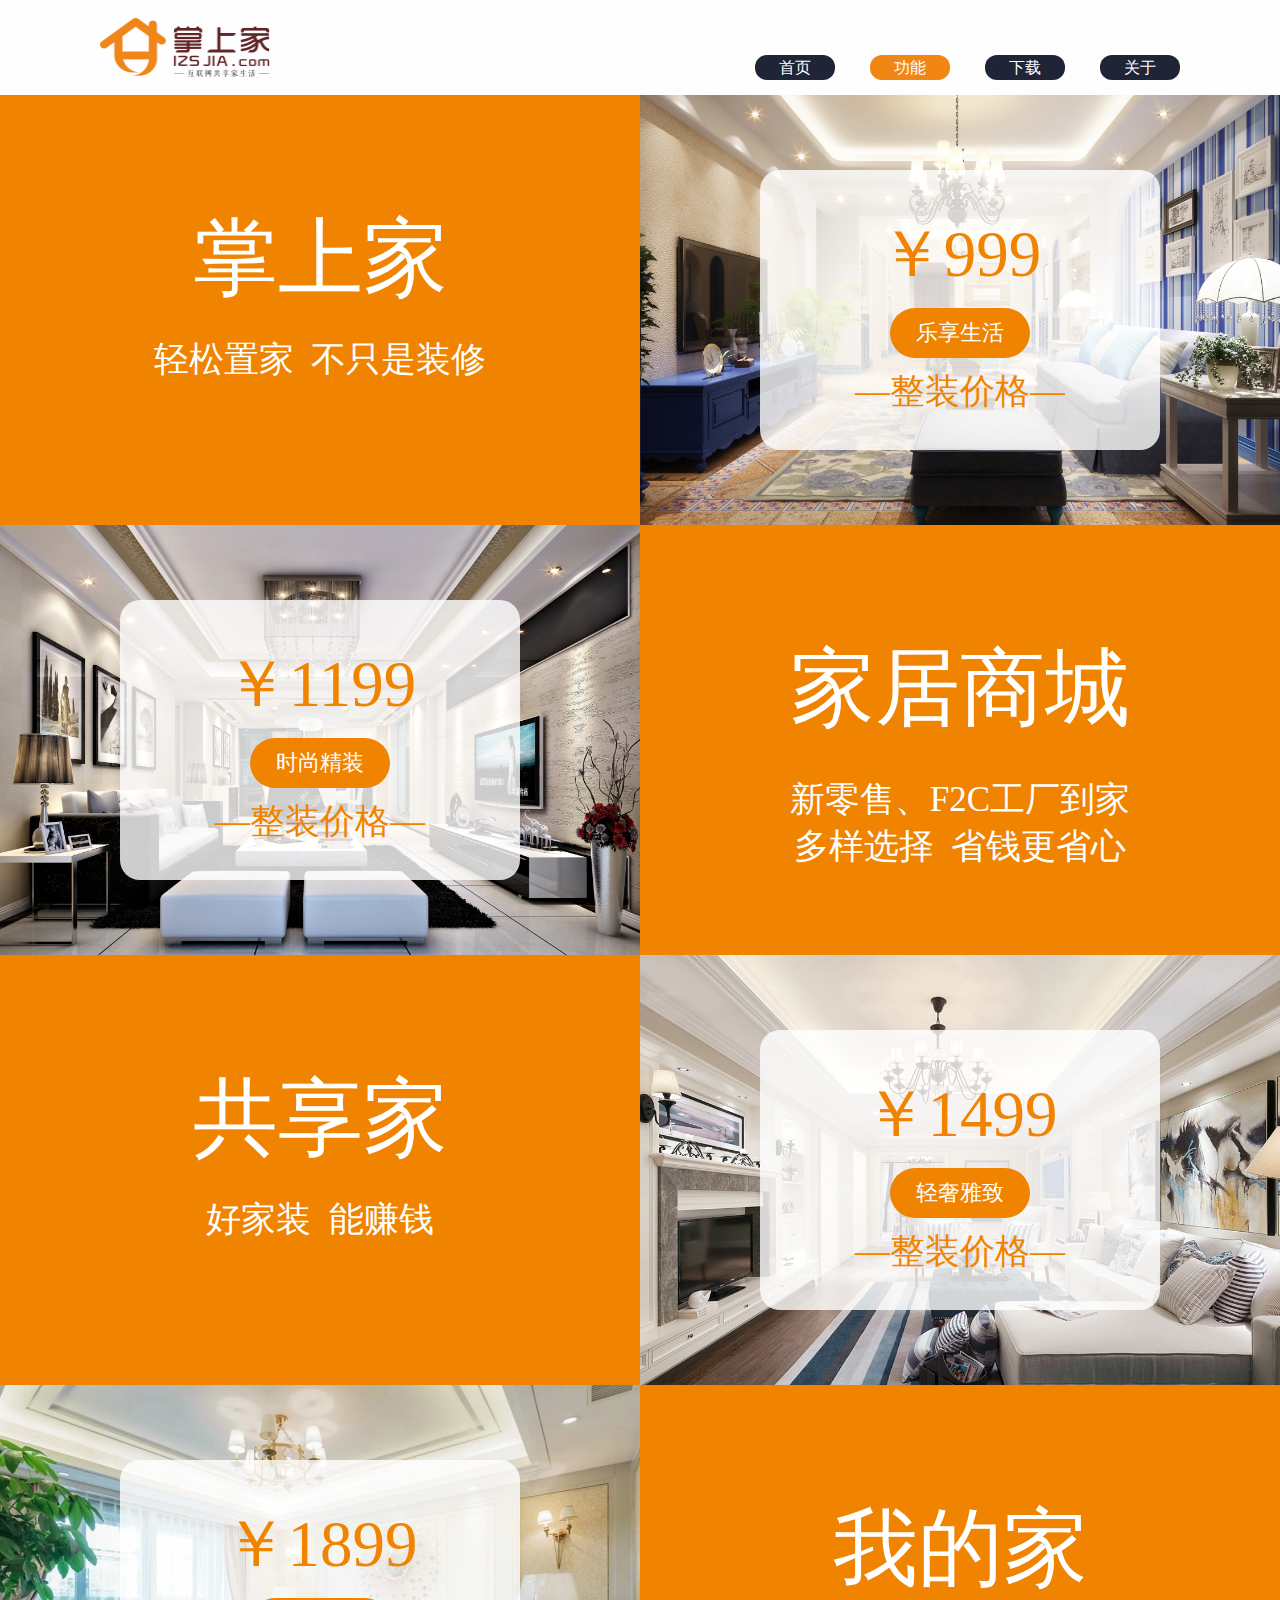
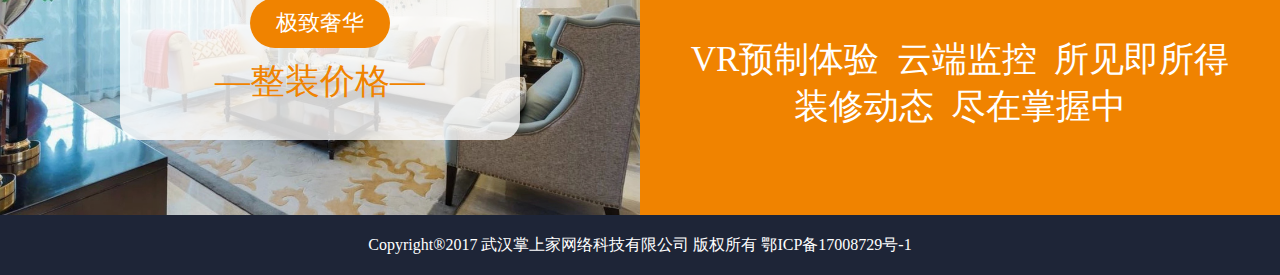
<file: index2.html>
<!DOCTYPE html>
<html lang="en">
<head>
    <meta charset="UTF-8">
    <title>掌上家官网页面</title>
    <meta name="format-detection" content="telephone=no" />
    <link rel="shortcut icon" href="favicon.ico">
    <link rel="stylesheet" href="css/index.css">
</head>
<body>
<div class="section1">
    <div class="head-left">
        <img src="img/1/logo.png" alt="公司官网页面">
    </div>
    <div class="head-right">
        <ul>
            <li><a href="index.html">首页</a></li>
            <li class="active"><a href="#">功能</a></li>
            <li><a href="index3.html">下载</a></li>
            <li><a href="index4.html">关于</a></li>
        </ul>
    </div>
</div>
<div class="function-1 function">
    <div class="pric-left">
        <div class="text-box1">
            <p class="text-h">掌上家</p>
            <p class="text-z">轻松置家&nbsp;&nbsp;不只是装修</p>
        </div>
    </div>
    <div class="pric-right">
        <div class="img-1">
            <img src="img/2/999.jpg" alt="价格图片">
            <div class="text-img">
            </div>
            <div class="text-img2">
                <p class="text-h">￥999</p>
                <p class="text-z">乐享生活</p>
                <p class="text-y">—整装价格—</p>
            </div>
        </div>
    </div>
</div>
<div class="function-2 function">
    <div class="pric-left">
        <div class="img-2">
            <img src="img/2/1199.jpg" alt="价格图片">
            <div class="text-img">
            </div>
            <div class="text-img2">
                <p class="text-h">￥1199</p>
                <p class="text-z">时尚精装</p>
                <p class="text-y">—整装价格—</p>
            </div>
        </div>
    </div>
    <div class="pric-right">
        <div class="text-box1">
            <p class="text-h">家居商城</p>
            <p class="text-z">新零售、F2C工厂到家多样选择&nbsp;&nbsp;省钱更省心</p>

        </div>
    </div>
</div>
<div class="function-3 function">
    <div class="pric-left">
        <div class="text-box1">
            <p class="text-h">共享家</p>
            <p class="text-z">好家装&nbsp;&nbsp;能赚钱</p>
        </div>
    </div>
    <div class="pric-right">
        <div class="img-3">
            <img src="img/2/1499.jpg" alt="价格图片">
            <div class="text-img">
            </div>
            <div class="text-img2">
                <p class="text-h">￥1499</p>
                <p class="text-z">轻奢雅致</p>
                <p class="text-y">—整装价格—</p>
            </div>
        </div>
    </div>
</div>
<div class="function-4 function">
    <div class="pric-left">
        <div class="img-4">
            <img src="img/2/1899.jpg" alt="价格图片">
            <div class="text-img">
            </div>
            <div class="text-img2">
                <p class="text-h">￥1899</p>
                <p class="text-z">极致奢华</p>
                <p class="text-y">—整装价格—</p>
            </div>
        </div>
    </div>
    <div class="pric-right">
        <div class="text-box1">
            <p class="text-h">我的家</p>
            <p class="text-z">VR预制体验&nbsp;&nbsp;云端监控&nbsp;&nbsp;所见即所得装修动态&nbsp;&nbsp;尽在掌握中</p>
        </div>
    </div>
</div>
<div class="section12">
    <div class="banquan">Copyright®2017 武汉掌上家网络科技有限公司 版权所有 鄂ICP备17008729号-1</div>
</div>
</body>
</html>
</file>
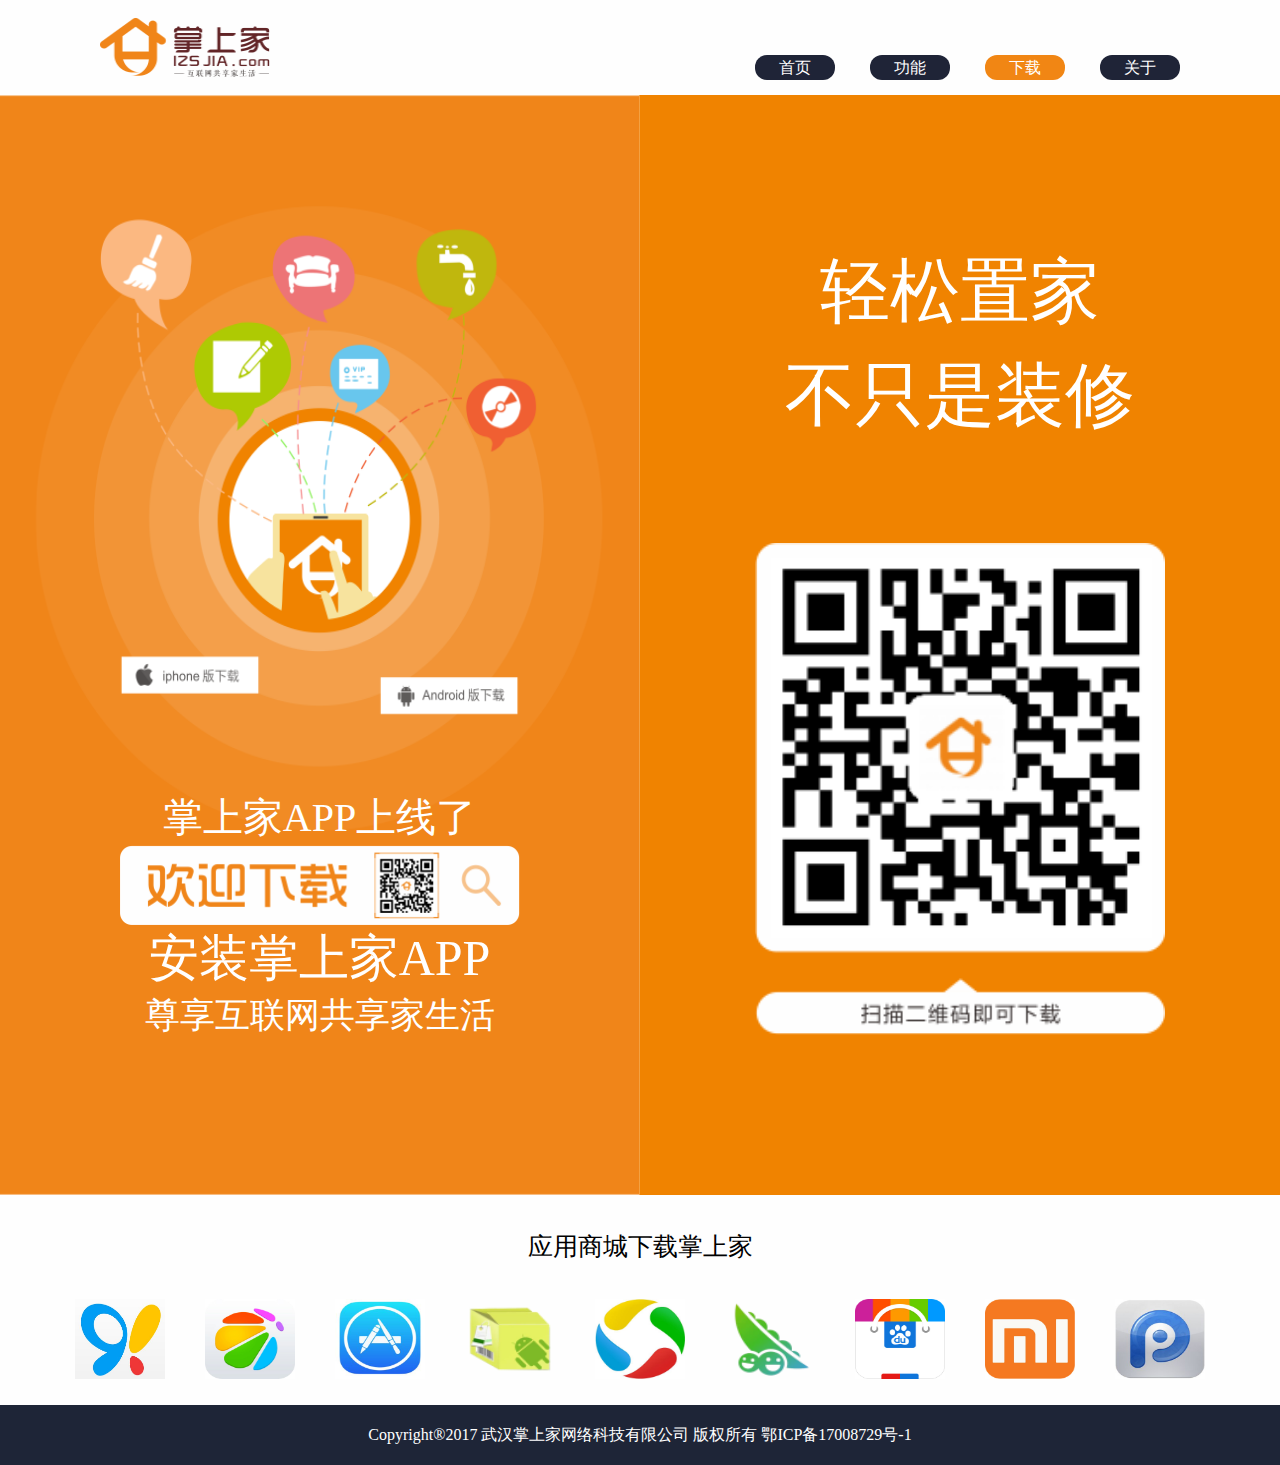
<file: index3.html>
<!DOCTYPE html>
<html lang="en">
<head>
    <meta charset="UTF-8">
    <title>掌上家官网页面</title>
    <meta name="format-detection" content="telephone=no" />
    <link rel="shortcut icon" href="favicon.ico">
    <link rel="stylesheet" href="css/index.css">
</head>
<body>
<div class="section1">
    <div class="head-left">
        <img src="img/1/logo.png" alt="公司官网页面">
    </div>
    <div class="head-right">
        <ul>
            <li><a href="index.html">首页</a></li>
            <li><a href="index2.html">功能</a></li>
            <li class="active"><a href="#">下载</a></li>
            <li><a href="index4.html">关于</a></li>
        </ul>
    </div>
</div>
<div class="download-1">
    <div class="down-left">
        <img src="img/3/biao-1.png" alt="扫码图">
        <div class="down-text">
            <p class="down-p1">掌上家APP上线了</p>
            <img src="img/3/biao-2.png" alt="扫码图">
            <p class="down-p2">安装掌上家APP</p>
            <p class="down-p3">尊享互联网共享家生活</p>
        </div>
    </div>
    <div class="down-right">
        <div class="text-right">
            <p>轻松置家</p>
            <p>不只是装修</p>
        </div>
        <div class="img-right">
            <img src="img/1/shao.png" alt="二维码">
        </div>
    </div>
</div>
<div class="section11">
    <div class="gengduo">应用商城下载掌上家</div>
    <div class="inco">
        <ul>
            <li><a href="#"><img src="img/3/down-1.jpg" alt="图标"></a></li>
            <li><a href="#"><img src="img/3/down-2.jpg" alt="图标"></a></li>
            <li><a href="#"><img src="img/3/down-3.jpg" alt="图标"></a></li>
            <li><a href="#"><img src="img/3/down-4.png" alt="图标"></a></li>
            <li><a href="#"><img src="img/3/down-5.jpg" alt="图标"></a></li>
            <li><a href="#"><img src="img/3/down-6.png" alt="图标"></a></li>
            <li><a href="#"><img src="img/3/down-7.jpg" alt="图标"></a></li>
            <li><a href="#"><img src="img/3/down-8.jpg" alt="图标"></a></li>
            <li><a href="#"><img src="img/3/down-9.jpg" alt="图标"></a></li>
        </ul>
    </div>
</div>
<div class="section12">
    <div class="banquan">Copyright®2017 武汉掌上家网络科技有限公司 版权所有 鄂ICP备17008729号-1</div>
</div>
</body>
</html>
</file>
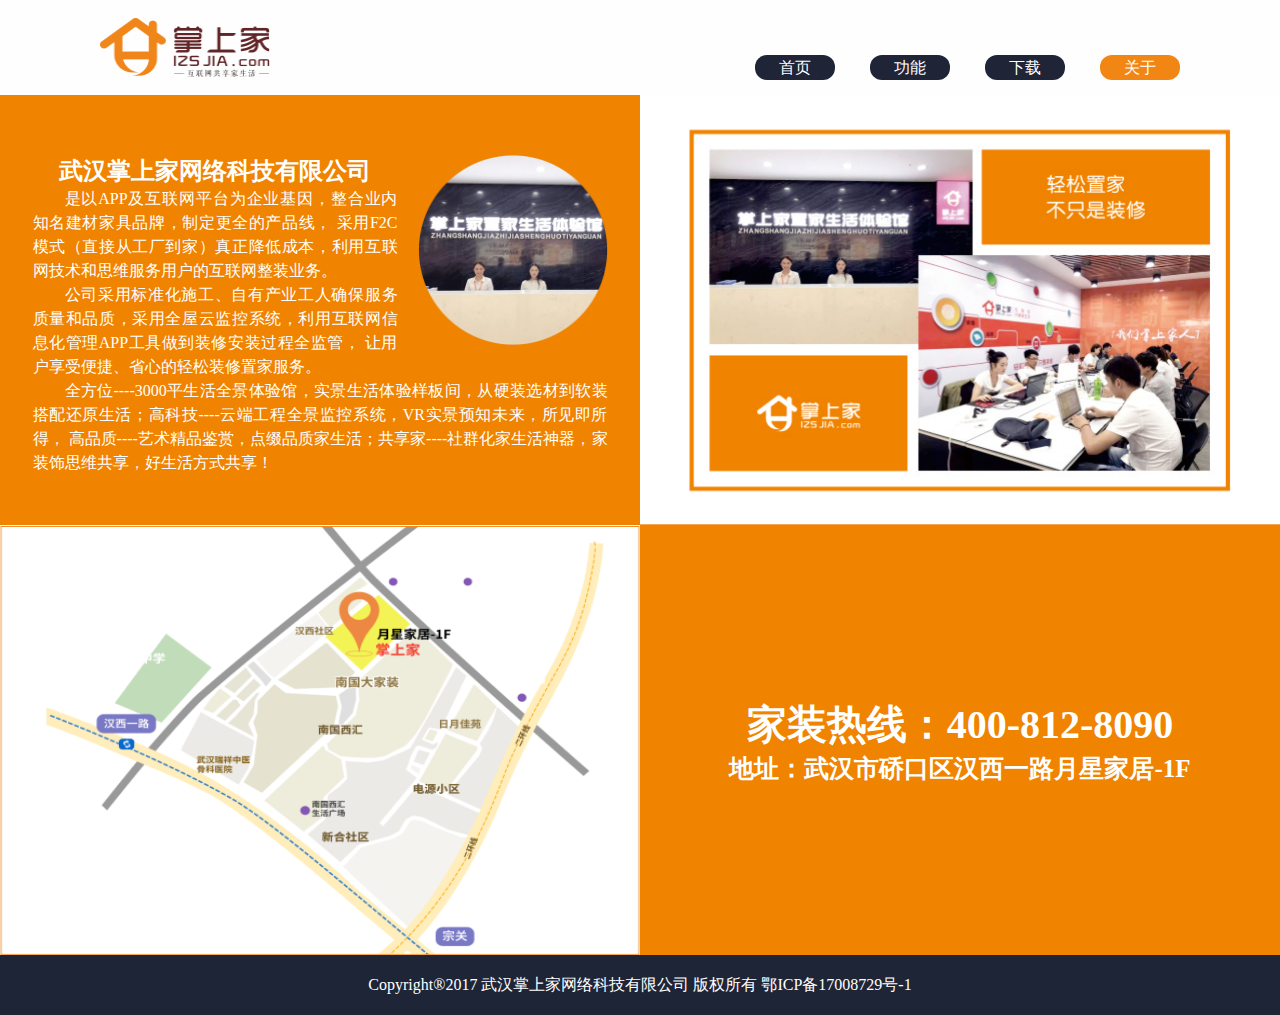
<file: index4.html>
<!DOCTYPE html>
<html lang="en">
<head>
    <meta charset="UTF-8">
    <title>掌上家官网页面</title>
    <meta name="format-detection" content="telephone=no" />
    <link rel="shortcut icon" href="favicon.ico">
    <link rel="stylesheet" href="css/index.css">
</head>
<body>
<div class="section1">
    <div class="head-left">
        <img src="img/1/logo.png" alt="公司官网页面">
    </div>
    <div class="head-right">
        <ul>
            <li><a href="index.html">首页</a></li>
            <li><a href="index2.html">功能</a></li>
            <li><a href="index3.html">下载</a></li>
            <li class="active"><a href="#">关于</a></li>
        </ul>
    </div>
</div>
<div class="about-1 about">
    <div class="about-left">
        <div class="text-guan">
            <img src="img/4/1.png" alt="公司前台图片" align="middle" hspace="50" vspace="50">
            <h2>武汉掌上家网络科技有限公司</h2>
            <p>是以APP及互联网平台为企业基因，整合业内知名建材家具品牌，制定更全的产品线，
                采用F2C模式（直接从工厂到家）真正降低成本，利用互联网技术和思维服务用户的互联网整装业务。</p>
            <p>公司采用标准化施工、自有产业工人确保服务质量和品质，采用全屋云监控系统，利用互联网信息化管理APP工具做到装修安装过程全监管，
                让用户享受便捷、省心的轻松装修置家服务。</p>
            <p>全方位----3000平生活全景体验馆，实景生活体验样板间，从硬装选材到软装搭配还原生活；高科技----云端工程全景监控系统，VR实景预知未来，所见即所得，
                高品质----艺术精品鉴赏，点缀品质家生活；共享家----社群化家生活神器，家装饰思维共享，好生活方式共享！</p>
        </div>
    </div>
    <div class="about-right">
        <div class="about-img">
            <img src="img/4/about-1.png" alt="关于我们图片">
        </div>
    </div>
</div>
<div class="about-2 about">
    <div class="about-left">
        <div class="about-img">
            <img src="img/4/3.png" alt="关于我们图片">
        </div>
    </div>
    <div class="text-guan">
        <p class="guan-1">家装热线：400-812-8090</p>
        <p class="guan-2">地址：武汉市硚口区汉西一路月星家居-1F</p>
    </div>
</div>
<div class="section12">
    <div class="banquan">Copyright®2017 武汉掌上家网络科技有限公司 版权所有 鄂ICP备17008729号-1</div>
</div>
</body>
</html>
</file>
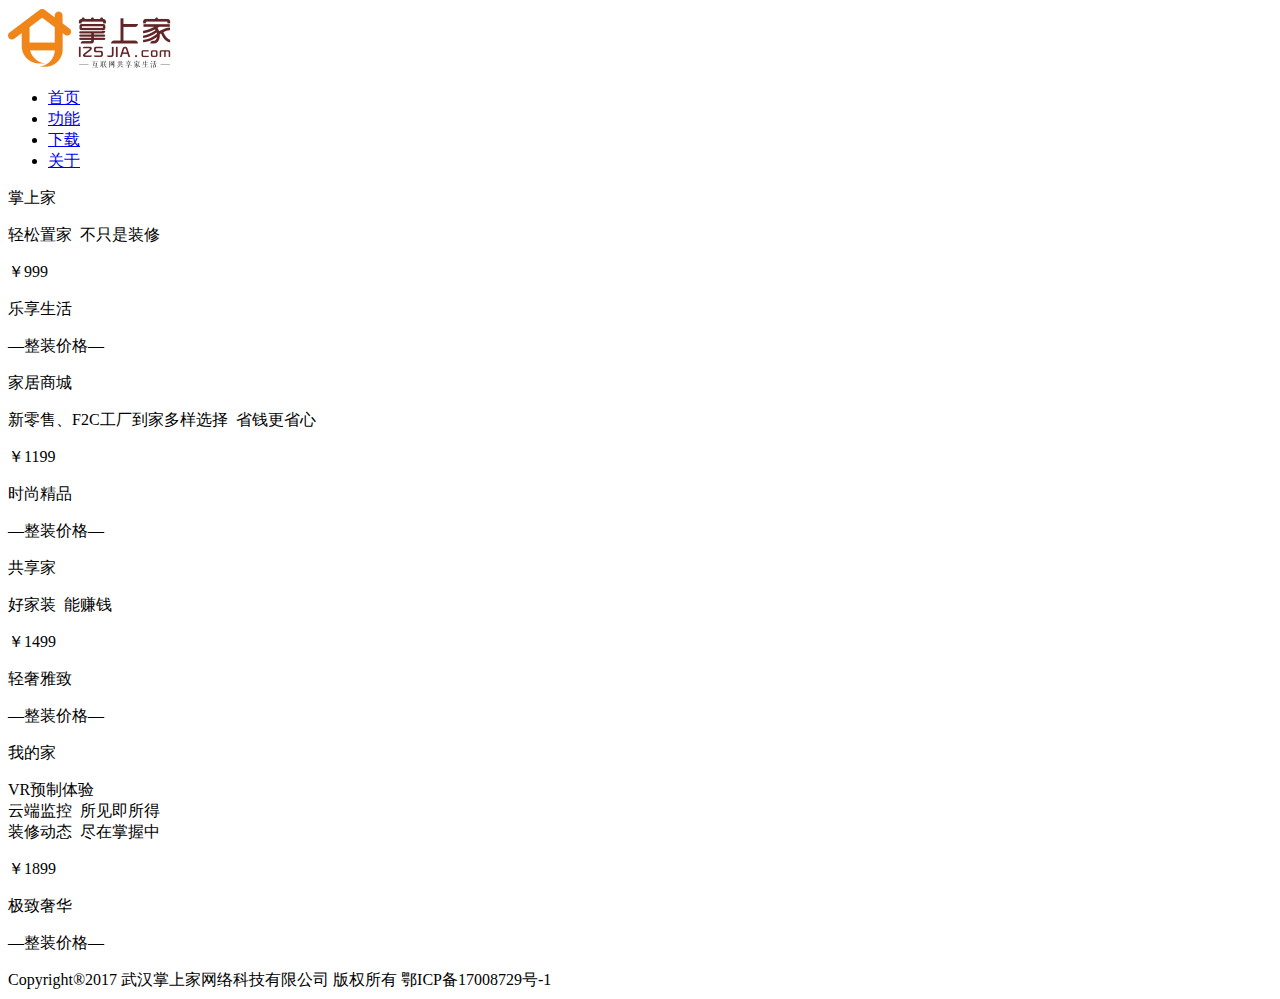
<file: sjindex2.html>
<!DOCTYPE html>
<html lang="en">
<head>
    <meta charset="UTF-8">
    <title>手机掌上家官网页面</title>
    <meta name="format-detection" content="telephone=no" />
    <meta name="viewport" content="width=device-width,initial-scale=1,minimum-scale=1,maximum-scale=1,user-scalable=no" />
    <link rel="shortcut icon" href="favicon.ico">
    <link rel="stylesheet" href="css/sjindex.css">
</head>
<body>
<div class="section1">
    <div class="head-left">
        <img src="img/1/logo.png" alt="公司官网页面">
    </div>
    <div class="head-right">
        <ul>
            <li><a href="sjindex.html">首页</a></li>
            <li class="active"><a href="#">功能</a></li>
            <li><a href="sjindex3.html">下载</a></li>
            <li><a href="sjindex4.html">关于</a></li>
        </ul>
    </div>
</div>
<div class="function-1 function">
    <div class="text-box1">
        <p class="text-h">掌上家</p>
        <p class="text-z">轻松置家&nbsp;&nbsp;不只是装修</p>
    </div>
</div>
<div class="function-2 function">
    <div class="text-img">
    </div>
    <div class="text-img2">
        <p class="text-h">￥999</p>
        <p class="text-z">乐享生活</p>
        <p class="text-y">—整装价格—</p>
    </div>
</div>
<div class="function-3 function">
    <div class="text-box1">
        <p class="text-h">家居商城</p>
        <p class="text-z">新零售、F2C工厂到家多样选择&nbsp;&nbsp;省钱更省心</p>
    </div>
</div>
<div class="function-4 function">
    <div class="text-img">
    </div>
    <div class="text-img2">
        <p class="text-h">￥1199</p>
        <p class="text-z">时尚精品</p>
        <p class="text-y">—整装价格—</p>
    </div>
</div>
<div class="function-5 function">
    <div class="text-box1">
        <p class="text-h">共享家</p>
        <p class="text-z">好家装&nbsp;&nbsp;能赚钱</p>
    </div>
</div>
<div class="function-6 function">
    <div class="text-img">
    </div>
    <div class="text-img2">
        <p class="text-h">￥1499</p>
        <p class="text-z">轻奢雅致</p>
        <p class="text-y">—整装价格—</p>
    </div>
</div>
<div class="function-7 function">
    <div class="text-box1">
        <p class="text-h">我的家</p>
        <p class="text-z">VR预制体验<br/>云端监控&nbsp;&nbsp;所见即所得<br/>装修动态&nbsp;&nbsp;尽在掌握中</p>
    </div>
</div>
<div class="function-8 function">
    <div class="text-img">
    </div>
    <div class="text-img2">
        <p class="text-h">￥1899</p>
        <p class="text-z">极致奢华</p>
        <p class="text-y">—整装价格—</p>
    </div>
</div>
<div class="section12">
    <div class="banquan">Copyright®2017 武汉掌上家网络科技有限公司 版权所有 鄂ICP备17008729号-1</div>
</div>
</body>
</html>
</file>
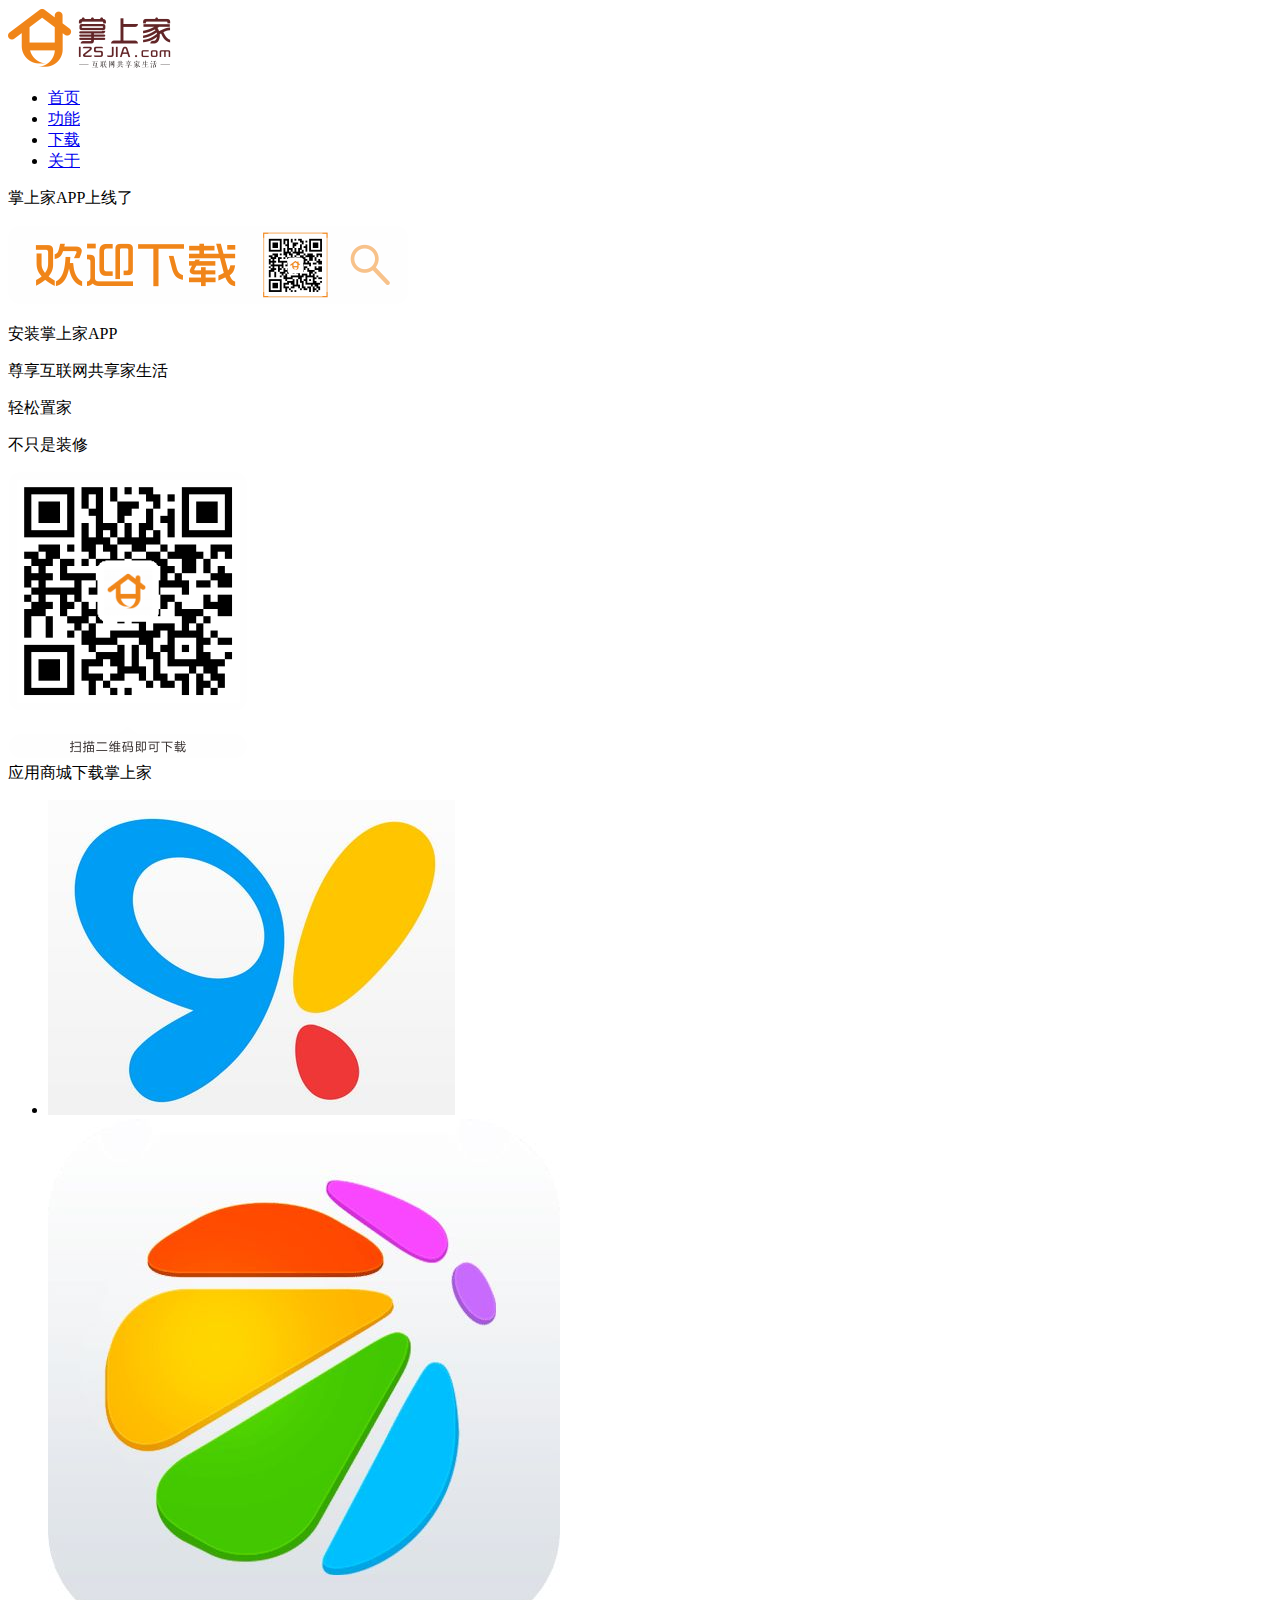
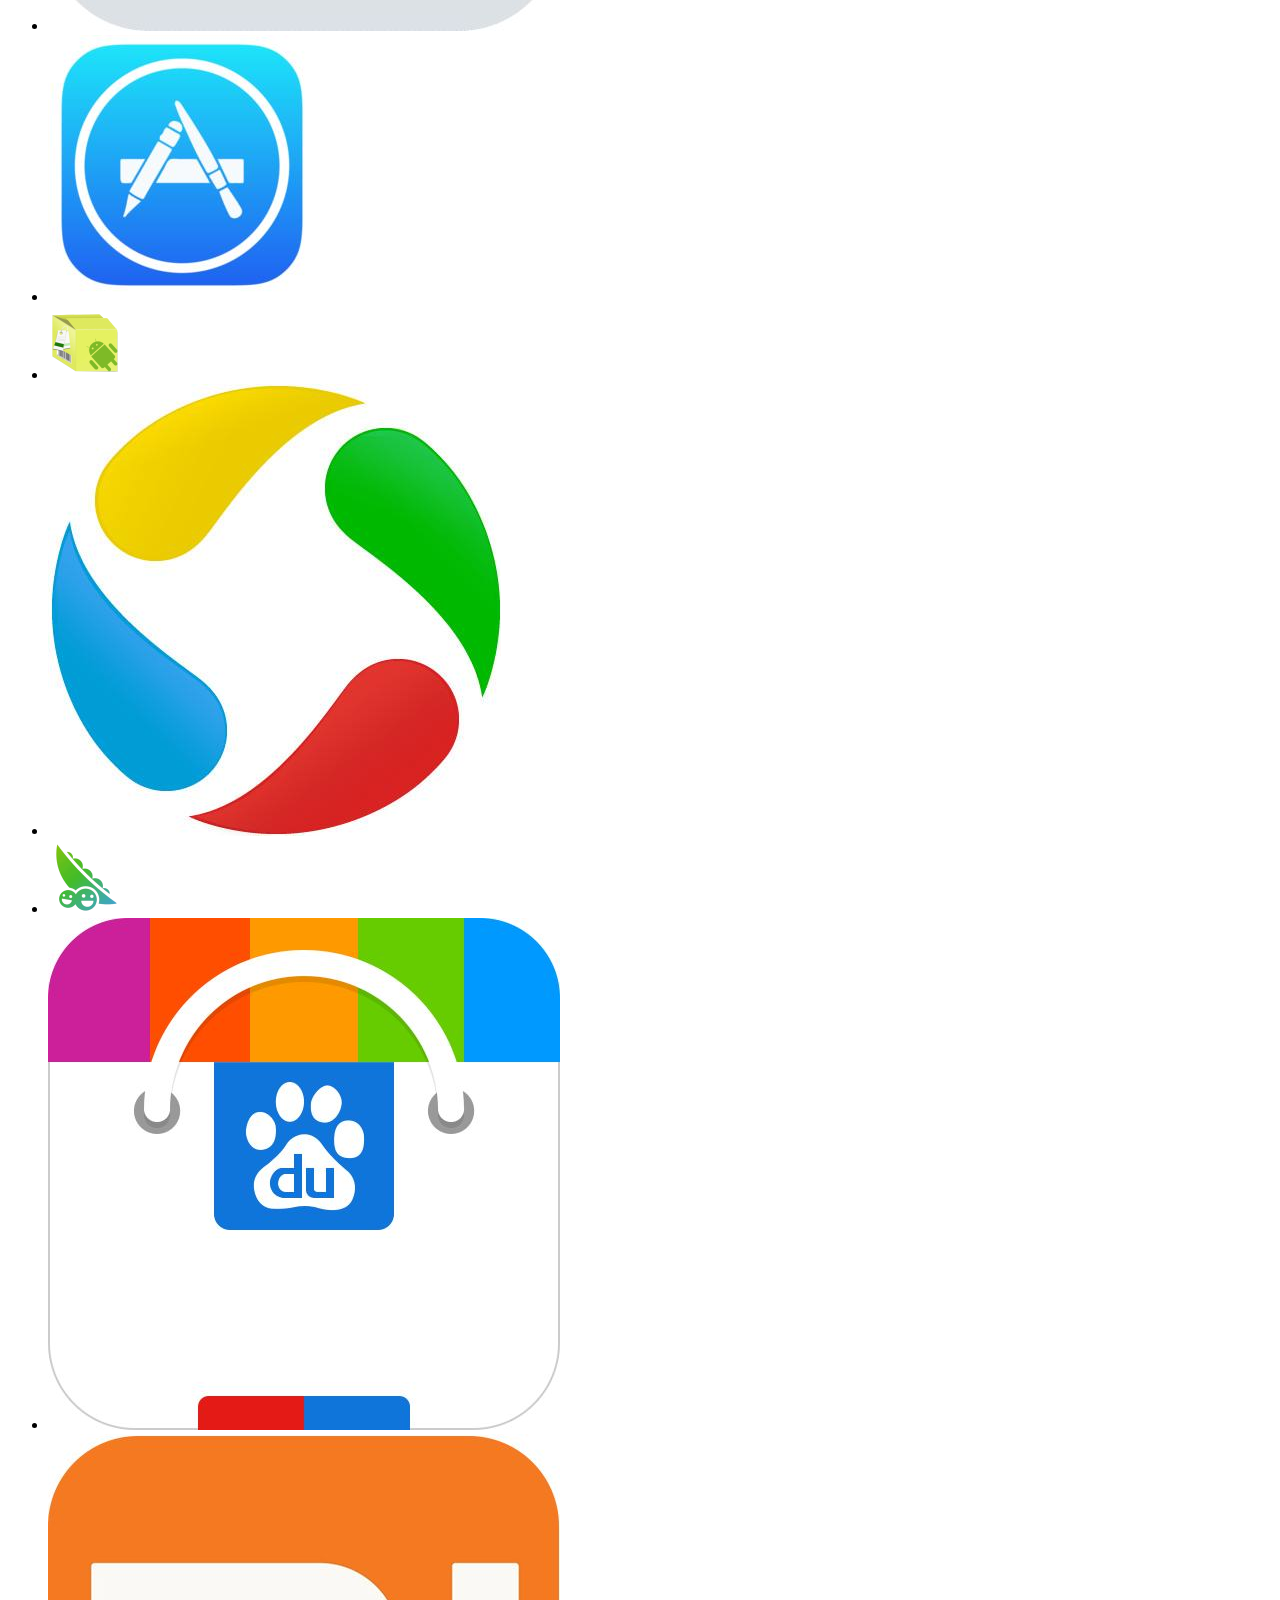
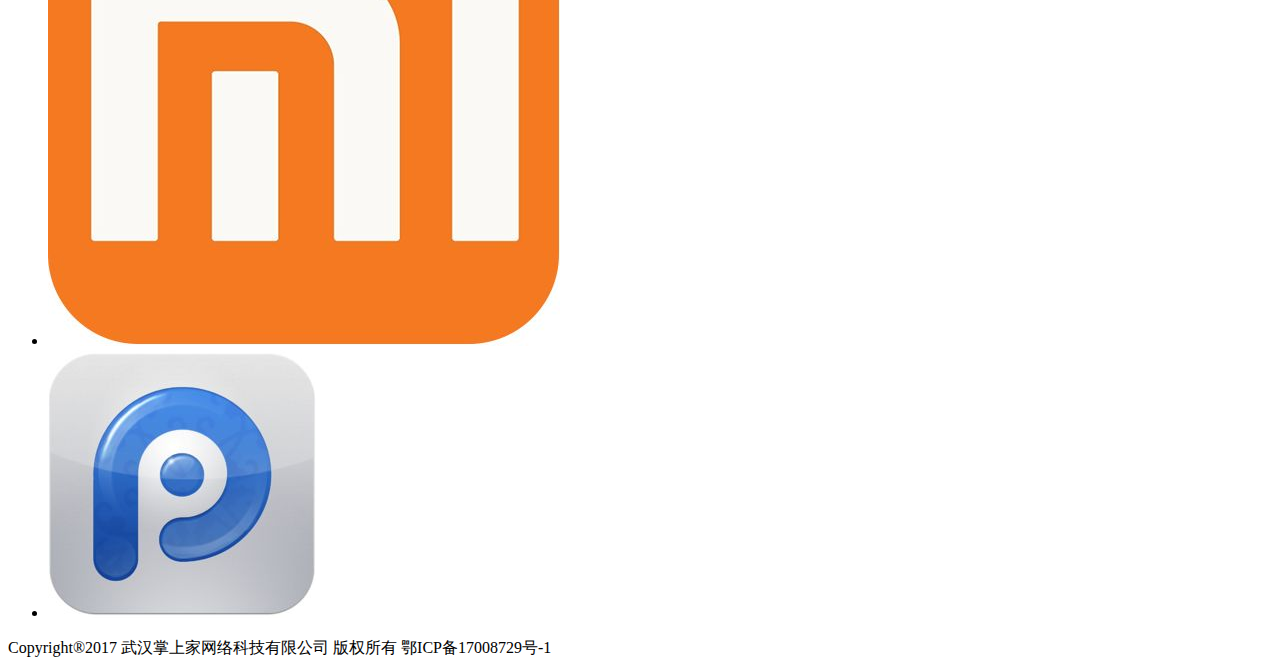
<file: sjindex3.html>
<!DOCTYPE html>
<html lang="en">
<head>
    <meta charset="UTF-8">
    <title>手机掌上家官网页面</title>
    <meta name="format-detection" content="telephone=no" />
    <meta name="viewport" content="width=device-width,initial-scale=1,minimum-scale=1,maximum-scale=1,user-scalable=no" />
    <link rel="shortcut icon" href="favicon.ico">
    <link rel="stylesheet" href="css/sjindex.css">
</head>
<body>
<div class="section1">
    <div class="head-left">
        <img src="img/1/logo.png" alt="公司官网页面">
    </div>
    <div class="head-right">
        <ul>
            <li><a href="sjindex.html">首页</a></li>
            <li><a href="sjindex2.html">功能</a></li>
            <li class="active"><a href="#">下载</a></li>
            <li><a href="sjindex4.html">关于</a></li>
        </ul>
    </div>
</div>
<div class="download-1">
    <div class="down-text">
        <p class="down-p1">掌上家APP上线了</p>
        <img src="img/3/biao-2.png" alt="扫码图">
        <p class="down-p2">安装掌上家APP</p>
        <p class="down-p3">尊享互联网共享家生活</p>
    </div>
</div>
<div class="download-2">
    <div class="text-right">
        <p>轻松置家</p>
        <p class="p2">不只是装修</p>
        <div class="img-right">
            <img src="img/1/shao.png" alt="二维码">
        </div>
    </div>
</div>
<div class="download-3">
    <div class="gengduo">应用商城下载掌上家</div>
    <div class="inco">
        <ul>
            <li><a href="#"><img src="img/3/down-1.jpg" alt="图标"></a></li>
            <li><a href="#"><img src="img/3/down-2.jpg" alt="图标"></a></li>
            <li><a href="#"><img src="img/3/down-3.jpg" alt="图标"></a></li>
            <li><a href="#"><img src="img/3/down-4.png" alt="图标"></a></li>
            <li><a href="#"><img src="img/3/down-5.jpg" alt="图标"></a></li>
            <li><a href="#"><img src="img/3/down-6.png" alt="图标"></a></li>
            <li><a href="#"><img src="img/3/down-7.jpg" alt="图标"></a></li>
            <li><a href="#"><img src="img/3/down-8.jpg" alt="图标"></a></li>
            <li><a href="#"><img src="img/3/down-9.jpg" alt="图标"></a></li>
        </ul>
    </div>
</div>
<div class="section12">
    <div class="banquan">Copyright®2017 武汉掌上家网络科技有限公司 版权所有 鄂ICP备17008729号-1</div>
</div>
</body>
</html>
</file>
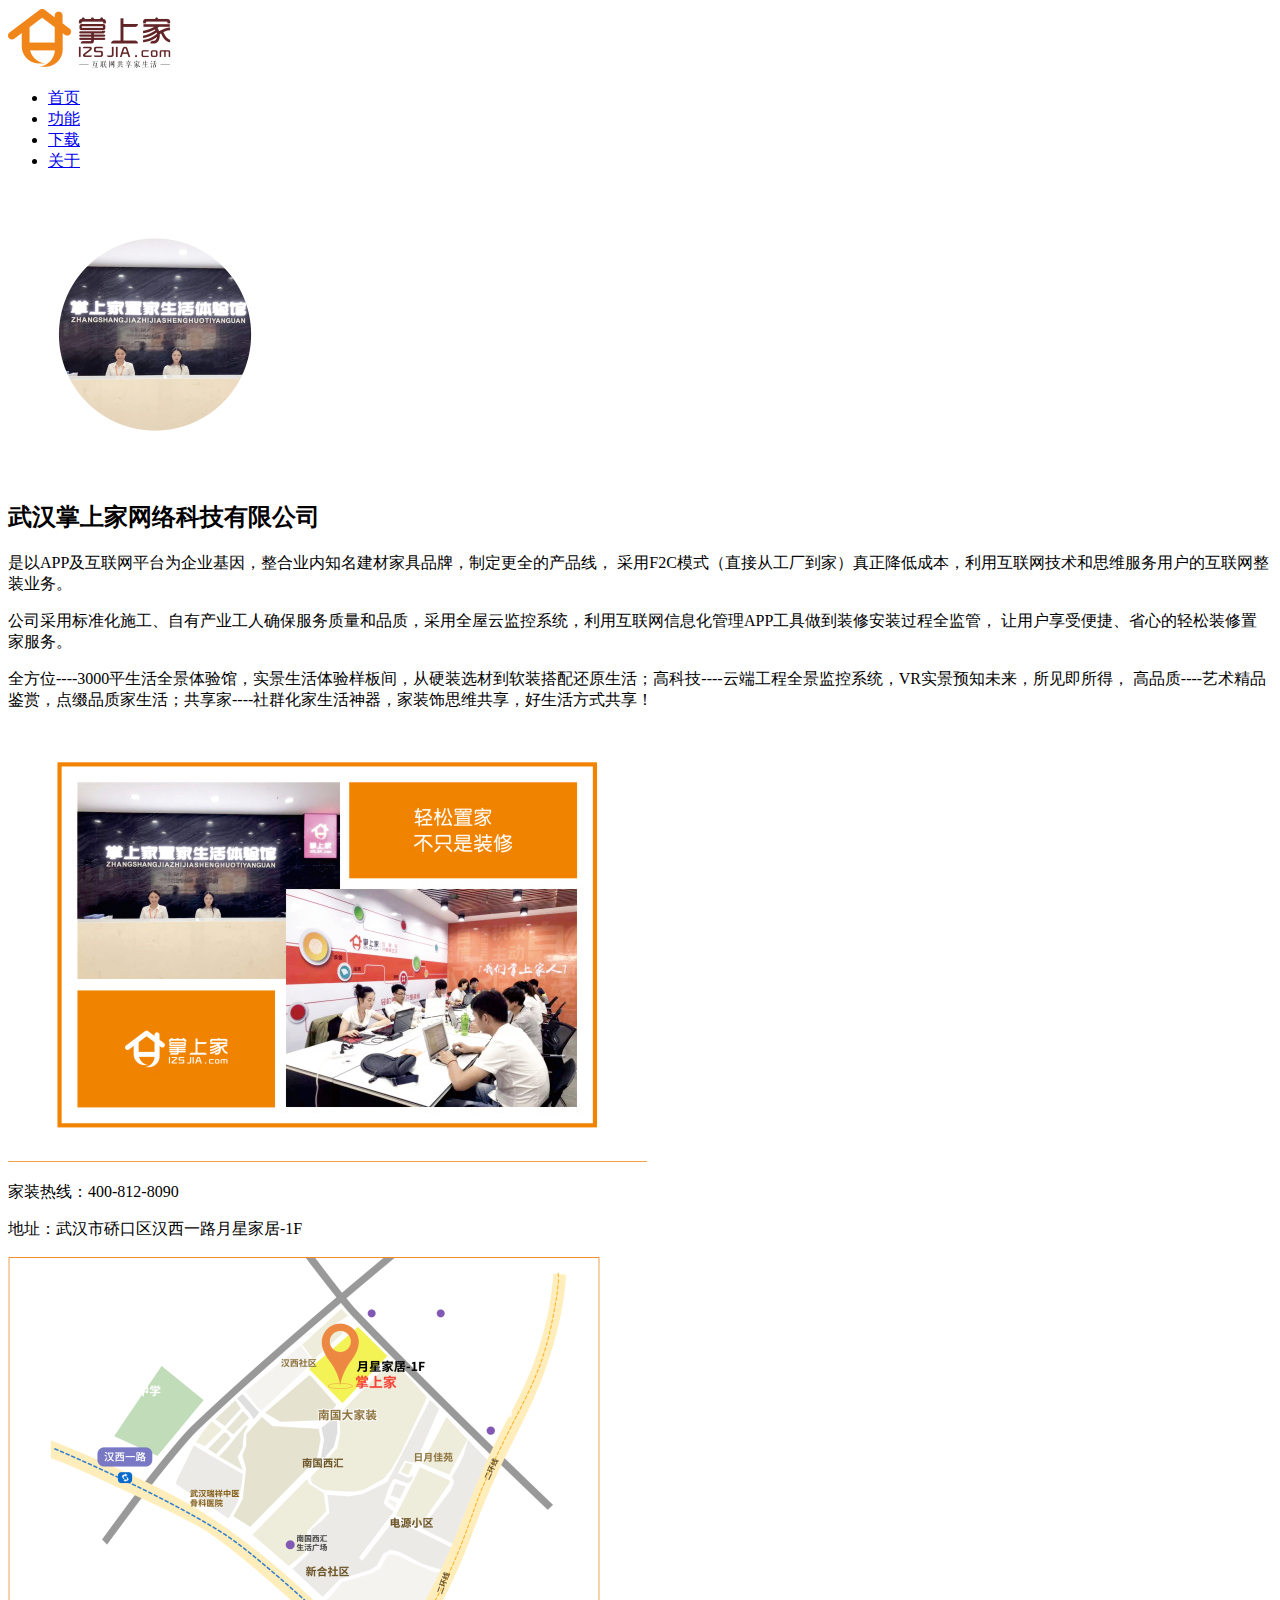
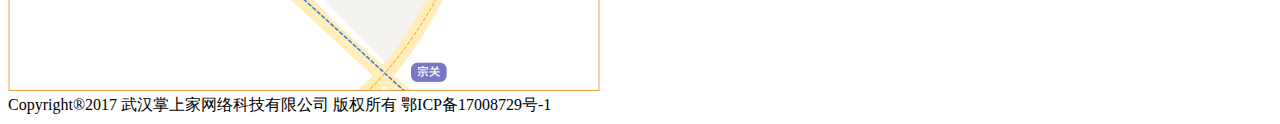
<file: sjindex4.html>
<!DOCTYPE html>
<html lang="en">
<head>
    <meta charset="UTF-8">
    <title>手机掌上家官网页面</title>
    <meta name="format-detection" content="telephone=no" />
    <meta name="viewport" content="width=device-width,initial-scale=1,minimum-scale=1,maximum-scale=1,user-scalable=no" />
    <link rel="shortcut icon" href="favicon.ico">
    <link rel="stylesheet" href="css/sjindex.css">
</head>
<body>
<div class="section1">
    <div class="head-left">
        <img src="img/1/logo.png" alt="公司官网页面">
    </div>
    <div class="head-right">
        <ul>
            <li><a href="sjindex.html">首页</a></li>
            <li><a href="sjindex2.html">功能</a></li>
            <li><a href="sjindex3.html">下载</a></li>
            <li class="active"><a href="#">关于</a></li>
        </ul>
    </div>
</div>
<div class="about-1">
    <div class="text-guan">
        <img src="img/4/1.png" alt="公司前台图片" align="middle" hspace="50" vspace="50">
        <h2>武汉掌上家网络科技有限公司</h2>
        <p>是以APP及互联网平台为企业基因，整合业内知名建材家具品牌，制定更全的产品线，
            采用F2C模式（直接从工厂到家）真正降低成本，利用互联网技术和思维服务用户的互联网整装业务。</p>
        <p>公司采用标准化施工、自有产业工人确保服务质量和品质，采用全屋云监控系统，利用互联网信息化管理APP工具做到装修安装过程全监管，
            让用户享受便捷、省心的轻松装修置家服务。</p>
        <p>全方位----3000平生活全景体验馆，实景生活体验样板间，从硬装选材到软装搭配还原生活；高科技----云端工程全景监控系统，VR实景预知未来，所见即所得，
            高品质----艺术精品鉴赏，点缀品质家生活；共享家----社群化家生活神器，家装饰思维共享，好生活方式共享！</p>
    </div>
</div>
<div class="about-2">
    <div class="img-mei">
        <img src="img/4/about-1.png" alt="公司前台形象图片">
    </div>
</div>
<div class="about-3">
    <div class="text-guan">
        <p class="guan-1">家装热线：400-812-8090</p>
        <p class="guan-2">地址：武汉市硚口区汉西一路月星家居-1F</p>
    </div>
</div>
<div class="about-4">
    <div class="img-mei">
        <img src="img/4/3.png" alt="公司地图图片">
    </div>
</div>
<div class="section12">
    <div class="banquan">Copyright®2017 武汉掌上家网络科技有限公司 版权所有 鄂ICP备17008729号-1</div>
</div>
</body>
</html>
</file>
<file: css/index.css>
html, body, ul, li, ol, dl, dd, dt, p, h1, h2, h3, h4, h5, h6, form, fieldset, legend, img { margin:0; padding:0; }
fieldset, img,input,button { border:none; padding:0;margin:0;outline-style:none; }
ul, ol { list-style:none; }
img {border:0; vertical-align:middle; }  /*  去掉图片低测默认的3像素空白缝隙*/
.clearfix:before,.clearfix:after{
    content:"";
    display:table;
}
.clearfix:after{clear:both;}
.clearfix{
    *zoom:1;/*IE/7/6*/
}
a{text-decoration:none; }
s,i,em{font-style:normal;text-decoration:none;}
p{font-family: "微软雅黑";}
/*wwwww*/

.section1{
    width:100%;
    height:95px;
    background-color:#fefefe;
}
.head-left{
    float:left;
}
.head-left img{
    width:170px;
    height:60px;
    margin-left:100px;
    margin-top:17px;
}
.head-right{
    float:right;
    margin-right:100px;
}
.head-right li{
    width:80px;
    height:25px;
    background-color:#1f2437;
    float:left;
    margin-left:35px;
    margin-top:55px;
    border-radius:12px;
}
.head-right li:hover{
    background-color:#f18614;
}
.head-right li a{
    color:#FFF;
    font-size:16px;
    text-align:center;
    line-height:25px;
    display: block;
}
.head-right .active{
    background-color:#f18614;
}

.section2{
    width:100%;
    min-width:980px;
    height:400px;
    position:relative;
}
.section2 .imgda{
    width:100%;
    height:400px;
}
.section2 .bao{
    position:absolute;
    left:35%;
    top:40%;
    transform: translate(-50%, -50%);
}
.section2 .bao a{
    display: block;
}
.section2 .bao img{
    width:160px;
    height:35px;
    margin:5px auto;
}
.section2 .img3{
    text-align: center;
}
.section2 .img3 img{
    width:500px;
    height:30px;
    margin:-30px auto 0;
}
.lun-center{
    position: absolute;
    width:260px;
    height:260px;
    overflow: hidden;
    top:26%;
    right:13%;
    transform: translate(-21%, -16%);
}
.lun-center ul{
    width: 520px;
    height:260px;
}
.lun-center li{
    float: left;
}
.lun-center li img{
    width:260px;
    height: 260px;
}
/*qqqq*/
.section3{
    width:100%;
    height:380px;
}
.section3 img{
    width:100%;
    height:380px;
    z-index: -1;
}
.section4{
    margin-top:-27px;
    width:100%;
    height:440px;
}
.section4 img{
    width:100%;
    height:440px;
}
.section5{
    width:100%;
    height:570px;
}
.section5 img{
    width:100%;
    height:570px;
}
.section6{
    width:100%;
    height:65px;
    background-color:#ff6600;

}
.section6 p{
    font-size:30px;
    text-align: center;
    line-height: 65px;
    color:#FFF;
}
.section7{
    width:100%;
    height:280px;
    background-color:#cccccc;
}
.section7 .tupian{
    width:900px;
    height:280px;
    margin:auto;
    text-align: center;
    line-height: 280px;
}
.section7 img{
    float:left;
    width:180px;
    height:180px;
    margin:50px 60px;
}
.section8{
    width:100%;
    height:420px;
    background-color:#fff6ef;
    overflow: hidden;
}
.text-1{
    width:100%;
    height:70px;
    margin:40px auto 25px;
}
.section8 .text-1 p{
    float: left;
    font-size: 55px;
    text-align: center;
    margin-left:50%;
    transform: translate( -50%);
    height:70px;
    line-height: 70px;
}
.section8 .text-1 ul{
    float: right;
    text-align: right;
    margin-right:80px;
}
.section8 .text-1 ul li{
    float:left;
    width:80px;
    height:25px;
    margin-left:15px;
    text-align: center;
    line-height: 25px;
    font-size: 20px;
    border-radius: 12px;
}
.section8 .text-1 ul .color-1{
    background-color:#0c9a9c;
}
.section8 .text-1 ul .color-2{
    background-color:#a9c53d;
}
.section8 .text-1 ul .color-3{
    background-color:#fbd421;
}
.text-2{
    text-align: center;
    margin:20px auto 15px;
    font-size:20px;
    color:#6c6867;
}
.text-3{
    text-align: center;
    font-size:30px;
    color:#cac5c1;
}

.line{
    width:1280px;
    height:50px;
    margin:0 auto;
}
.line .timeline{
    margin-top:20px;
    width:1280px;
    height:2px;
    border:1px solid #2e2737;
    box-sizing: border-box;
}
.line .yuan p{
    float: left;
    width:40px;
    height:40px;
    margin-top:-17.5px;
}
.line .yuan .p2 span{
    float: right;
}

.line .yuan p span{
    float: left;
    width:35px;
    height:35px;
    border-radius: 50%;
    text-align: center;
    line-height: 16px;
    background:#ed8a00;
    font-size: 12px;
}
.line .yuan li{
    float:left;
    font-size:14px;
    width:140px;
    height:40px;
    margin-left: 5px;
    margin-right: 5px;

}
.line .yuan li span{
    float:left;
    width:20px;
    height:20px;
    border-radius: 50%;
    background:#1e2738;
    font-size:12px ;
    text-align: center;
    line-height: 20px;
    margin-top:-10px ;
    margin-left:50px;
    color:#FFF;
}
#idyuan .bjcolor{
    background:#ec880c;
}
.inco-tp{
    width:1200px;
    height:150px;
    text-align: center;
    margin:0 auto;
}
.inco-tp li{
    float:left;
    width:140px;
    height:140px;
    line-height: 140px;
    border-radius: 70px;
    margin:-10px 5px;

}
.inco-tp .list-active{
    background-color:#e6e6e6;
}
/*.section8 .inco-tp li:hover{
    background-color:#e6e6e6;
}*/
.inco-tp li img {
    width:100px;
    height: 100px;
}
/*.section8 .inco-tp li:hover{
    background-color:#e6e6e6;
}*/

.section9{
    width:100%;
    height:95px;
}
.section9 img{
    width:100%;
    height:127px;
}

.section10{
    width:100%;
    height:495px;
    background-color:#f08519;
    overflow: hidden;
}
.zhang {
    color:#FFF;
    text-align: center;
    font-size: 40px;
    height:50px;
    margin-top:65px;
}
.section10 .shaoma{
    float: left;
    width:50%;
    height:250px;
    border-right:4px dashed #FFF;
    margin-top:50px;
    box-sizing:border-box;
}
.section10 .shaoma img{

    margin-left:285px;
    width:250px;
    height:250px;
}
.section10 .xiangq{
    float: right;
    width:50%;
    height:300px;
    margin-top:50px;
}
.section10 .xiangq p{
    margin:0 auto;
    font-size:14px;
    text-indent: 2em;
    width:370px;
    color:#FFF;
    text-align: justify;
}
.section11{
    width:100%;
    height:210px;
    background-color:#fefefe;
    overflow: hidden;
}
.section11 .gengduo{
    font-size: 25px;
    text-align: center;
    margin-top:35px;
}
.section11 .inco{
    width:1170px;
    height:80px;
    margin:35px auto;

}
.section11 .inco li{
    float: left;
    width:90px;
    height:80px;
    text-align: center;
    line-height:80px;
    margin:0 20px;
}
.section11 .inco li a img{
    width:90px;
    height:80px;

}
.section12{
    width:100%;
    height:60px;
    background-color:#1e2537;
}
.section12 .banquan{
    color:#FFF;
    text-align: center;
    line-height: 60px;
}
/*第二个页面*/
.function{
    width:100%;
    height:430px;
}
.function-1 .pric-left ,.function-3 .pric-left{
    width:50%;
    height:430px;
    background-color:#f08300;
    float:left;
}
.function-1 .pric-right ,.function-3 .pric-right{
    float:right;
    width:50%;
    height:430px;
}

.text-box1{
    width:400px;
    height:280px;
    border:1px solid #f08300;
    margin:75px auto;
    color:#FFF;
    text-align: center;
}
.text-box1 .text-h{
    margin-top:30px;
    font-size: 85px;
}
.text-box1 .text-z{
    margin-top:20px;
    font-size:35px;
}
.function-2 .text-box1 .text-z{
    width:350px;
    margin:30px auto;
}
.function-4 .text-box1{
    width: 550px;
    height:280px;
    border:1px solid #f08300;
    margin:75px auto;
    color:#FFF;
    text-align: center;
}

.function-4 .text-box1 .text-z{

    margin:30px auto;
}
/*22222*/
.img-1 ,.img-2 ,.img-3 ,.img-4{
    position:relative;
}

.text-img{
    width:400px;
    height:280px;
    background-color:#FFF;
    border-radius: 20px;
    color:#f08300;
    opacity:0.8;
    position:absolute;
    top:50%;
    left:50%;
    transform: translate(-50%, -50%);
    -ms-transform: translate(-50%,-50%);
    -moz-transform: translate(-50%,-50%);
    -webkit-transform: translate(-50%,-50%);
    -o-transform: translate(-50%,-50%);
}
.text-img2{
    width:400px;
    height:280px;
    border-radius: 20px;
    color:#f08300;
    opacity:1;
    position:absolute;
    top:50%;
    left:50%;
    transform: translate(-50%, -50%);
    -ms-transform: translate(-50%,-50%);
    -moz-transform: translate(-50%,-50%);
    -webkit-transform: translate(-50%,-50%);
    -o-transform: translate(-50%,-50%);

}
.text-img2 .text-h{
    margin-top:40px;
    font-size: 65px;
    text-align: center;
}
.text-img2 .text-z{
    font-size: 22px;
    text-align: center;
    width:140px;
    height:50px;
    line-height: 50px;
    background-color:#f08300;
    border-radius: 25px;
    margin:10px auto;
    color:#FFF;
}
.text-img2 .text-y{
    font-size: 35px;
    text-align: center;
}
.function-2 .pric-left ,.function-4 .pric-left{
    float:left;
    width:50%;
    height:430px;
}
.function-2 .pric-right ,.function-4 .pric-right{
    float:right;
    width:50%;
    height:430px;
    background-color:#f08300;
}
.img-1 img ,.img-2 img ,.img-3 img ,.img-4 img{
    width:100%;
    height:430px;
}
/*第三个页面*/
.download-1{
    width:100%;
    height:1100px;
}
.download-1 .down-left{
    width:50%;
    height:1100px;
    float:left;
    position:absolute;
    border-right:1px solid #f4a141;
    box-sizing: border-box;

}
.download-1 .down-left img{
    width:100%;
    height:100%;
}
.download-1 .down-right{
    float:right;
    width:50%;
    height:1100px;
    background-color:#f08300;
    text-align: center;
}
.download-1 .down-text{
    width:400px;
    height:260px;
    color:#FFF;
    text-align: center;
    position:absolute;
    top:75%;
    left:50%;
    transform: translate(-50%, -50%);

}
.down-text .down-p1{
    font-size: 40px;
}
.down-text .down-p2{
    font-size: 50px;
}
.down-text .down-p3{
    font-size: 35px;
}
.download-1 .down-text img{
    width:400px;
    height:80px;
}
.down-right .text-right{
    margin:150px auto 100px;
}
.down-right .text-right p{
    font-size: 70px;
    margin:10px;
    color:#FFF;
}
.down-right .img-right img{
    width:410px;
}
/*第四个页面*/
.about{
    width:100%;
    height:430px;
}
.about-1 .about-left ,.about-2 .text-guan{
    width:50%;
    height:430px;
    background-color:#f08300;
    float:left;
}
.about-1 .about-right ,.about-2 .about-left {
    float:right;
    width:50%;
    height:430px;
}

.about-1 .text-guan{
    width:575px;
    text-align: center;
    margin:60px auto;
    color:#FFF;
}
.about-1 .text-guan h2{
    font-size: 24px;
}
.about-1 .text-guan p{
    font-size: 16px;
    text-indent: 2em;
    text-align: justify;
    text-justify:inter-ideograph;
    line-height: 24px;
}
.about-1 .text-guan img{
    float: right;
    width:190px;
    height:190px;
    margin-left:20px;
}
.about-2 .about-left{
    float: left;
}
.about-1 .about-right img ,.about-2 .about-left img{
    width:100%;
    height:430px;
}

.about-2 .text-guan{
    text-align: center;
    color:#FFF;
    font-weight: bold;

}
.about-2 .text-guan .guan-1{
    font-size: 40px;
    margin-top:172px;
    font-family: "Helvetica Neue";

}
.about-2 .text-guan .guan-2{
    font-size: 25px;
}
</file>
<file: css/sjindex.css>
@media screen and (max-width: 640px){
    /*默认样式*/
    html, body, ul, li, ol, dl, dd, dt, p, h1, h2, h3, h4, h5, h6, form, fieldset, legend, img { margin:0; padding:0; }
    fieldset, img,input,button { border:none; padding:0;margin:0;outline-style:none; }
    ul, ol { list-style:none; }
    img {border:0; vertical-align:middle; }  /*  去掉图片低测默认的3像素空白缝隙*/
    .clearfix:before,.clearfix:after{
        content:"";
        display:table;
    }
    .clearfix:after{clear:both;}
    .clearfix{
        *zoom:1;/*IE/7/6*/
    }
    body{font: normal 100% Helvetica, Arial, sans-serif; }
    a{text-decoration:none; }
    s,i,em{font-style:normal;text-decoration:none;}
    p{font-family: "微软雅黑";}
}

    @media (min-width: 400px) and (max-width:450px){

        /*  640/ 400 = 1.6 */

        html{font-size:39.06% } /* 62.5% / 1.6 */
        /*导航栏*/
        .section1{
            width:100%;
            height:43.75px;
            background-color:#fefefe;
        }
        .head-left{
            float:left;
        }
        .head-left img{
            width:65.625px;
            height:25px;
            margin-left:25px;
            margin-top:9.375px;
        }
        .head-right{
            float:right;
            margin-right:25px;
        }
        .head-right li{
            width:40.625px;
            height:16px;
            background-color:#1f2437;
            float:left;
            margin-left:12.5px;
            margin-top:18px;
            border-radius:8px;
        }
        .head-right li:hover{
            background-color:#f18614;
        }
        .head-right li a{
            color:#FFF;
            font-size:8.75px;
            text-align:center;
            line-height:16px;
            display: block;
        }
        .head-right .active{
            background-color:#f18614;
        }
        /*第一个页面*/
        .section2{
            background:url(../img/sjimg/bj2.png) no-repeat;
            width:100%;
            height:212.5px;
            background-size:cover;
        }
        .section2 .img3{
            text-align: center;
        }
        .section2 .img3 img{
            width:281px;
            height:20px;
            margin:202.5px auto 0;
        }
        .lun-center{
            position: absolute;
            width:130px;
            height:130px;
            overflow: hidden;
            top:16%;
            right:10%;
            transform: translate(-21%, -16%);
        }
        .lun-center ul{
            width: 260px;
            height:130px;
        }
        .lun-center li{
            float: left;
        }
        .lun-center li img{
            width:130px;
            height: 130px;
        }
        .section3{
            background:url(../img/sjimg/sec3.png) no-repeat;
            width:100%;
            height:159px;
            background-size:cover;
            z-index: -1;
        }
        .section4{
            background:url(../img/sjimg/sec4.png) no-repeat;
            width:100%;
            height:412.5px;
            background-size:cover;
            margin-top:-18.75px;
            position:relative;
        }
        .section4 img{
            position:absolute;
            top:50%;
            left:50%;
            transform: translate(-50%, -50%);
            width:315.625px;
            height:300px;
        }
        .section5{
            background:url(../img/sjimg/sec5.png) no-repeat;
            width:100%;
            height:687.5px;
            background-size:cover;
        }
        .section6{
            width:100%;
            height:37.5px;
            background-color:#f08300;
        }
        .section6 p{
            font-size:22px;
            text-align: center;
            line-height: 37.5px;
            color:#FFF;
        }
        .section7{
            background:url(../img/sjimg/sec7.png) no-repeat;
            width:100%;
            height:115.6px;
            background-size:cover;
        }
        .section8{
            width:100%;
            height:406px;
            background-color:#fff8f0;
            overflow: hidden;
        }
        .section8 .text-1{
            float: right;
            height:35px;
            margin-right:40px;
        }
        .section8 .text-1 li{
            float: left;
            width:56px;
            height:19px;
            text-align: center;
            line-height: 19px;
            font-size: 15px;
            border-radius: 9.5px;
            margin:12.5px 0 0 6px;
        }
        .section8 .text-2{
            margin-top:45px;
            font-size: 31.25px;
            text-align: center;
            color:#0b1529;
        }
        .section8 .text-3{
            font-size: 12px;
            text-align: center;
            margin:12px auto;
        }
        .section8 .text-4{
            font-size: 16px;
            text-align: center;
        }
        .section8 .inco-tp{
            width:360px;
            margin-top:37.5px;
            margin:37.5px auto;
        }
        .section8 .inco-tp li{
            float: left;
            width:90px;
            height:90px;
        }
        .section8 .inco-tp li:hover{
            background-color:#e7e7e6;
            border-radius: 50%;
        }
        .section8 .inco-tp li img{
            width:60px;
            height:60px;
            margin:15px 15px;
        }
        .section8 .text-1 ul .color-1{
            background-color:#0c9a9c;
        }
        .section8 .text-1 ul .color-2{
            background-color:#a9c53d;
        }
        .section8 .text-1 ul .color-3{
            background-color:#fbd421;
        }
        .section9 img{
            width:100%;
            height:62.5px;
        }
        .section10{
            width:100%;
            height:500px;
            background-color:#f08300;
            margin-top:-18.75px;
            overflow: hidden;
        }
        .section10 .zhang{
            font-size: 19px;
            text-align: center;
            color:#FFF;
            margin:19px auto 37.5px;
        }
        .section10 .shaoma{
            width:128px;
            height:150px;
            margin:0 auto;
        }
        .section10 .shaoma img{
            width:128px;
            height:150px;
        }
        .section10 .xiangq{
            width:337.5px;
            margin:28px auto;
        }
        .section10 .xiangq p{
            font-size:12px;
            text-indent: 2em;
            color:#FFF;
            text-align: justify;
        }

        .section11{
            width:100%;
            height:90.625px;
            background-color:#ffffff;
        }
        .section11 .gengduo{
            font-size: 16px;
            text-align: center;
            margin:10px auto 16px;
            color:#544e4c;

        }
        .section11 .inco{
            text-align: center;
            width: 300px;
            height:28px;
            margin:0 auto;
        }
        .section11 .inco li{
            float:left;
            margin:0 12px;
        }
        .section11 .inco img{
            width:34px;
            height:34px;
            margin-bottom:20px;
        }
        .section12{
            width:100%;
            height:40px;
            background-color:#020e24;
            overflow: hidden;
            text-align: center;

        }
        .section12 .banquan{
            color:#FFF;
            font-size: 12px;
            width:350px;
            margin:4px auto;

        }
        /*1111*/
        .function{
            width:100%;
            height:272px;
        }
        .function-1 ,.function-3 ,.function-5 ,.function-7{
            background-color:#f08300;
            overflow: hidden;
        }

        .text-box1{
            width:237.5px;
            height:168.75px;
            border:1px solid #f08300;
            margin:51.6px auto;
            text-align: center;
            color:#FFF;
        }
        .text-box1 .text-h{
            font-size:43.75px;
            margin: 30px auto;

        }
        .function-7  .text-box1 .text-h{
            margin:18px auto;
        }
        .text-box1 .text-z{
            font-size:21.875px;
        }
        /*2222*/
        .function-2{
            overflow: hidden;
            background:url(../img/2/999.jpg) no-repeat;width:100%;height:272px;background-size:cover;
            position:relative;
        }
        .function-4{
            overflow: hidden;
            background:url(../img/2/1199.jpg) no-repeat;width:100%;height:272px;
            background-size:cover;
            position:relative;
        }
        .function-6{
            overflow: hidden;
            background:url(../img/2/1499.jpg) no-repeat;width:100%;height:272px;background-size:cover;
            position:relative;
        }
        .function-8{
            overflow: hidden;
            background:url(../img/2/1899.jpg) no-repeat;width:100%;height:272px;background-size:cover;
            position:relative;
        }
        .function-2 .text-img ,.function-4 .text-img ,.function-6 .text-img ,.function-8 .text-img{
            width:237.5px;
            height:168.75px;
            background-color:#FFF;
            opacity:0.8;
            border-radius: 10px;
            position:absolute;
            top:50%;
            left:50%;
            transform: translate(-50%, -50%);
            text-align: center;
            color:#f08300;

        }
        .function-2 .text-img2 ,.function-4 .text-img2 ,.function-6 .text-img2 ,.function-8 .text-img2{
            width:237.5px;
            height:168.75px;
            opacity:1;
            border-radius: 10px;
            position:absolute;
            top:50%;
            left:50%;
            transform: translate(-50%, -50%);
            text-align: center;
            color:#f08300;

        }

         .text-img2 p{
            margin:15px auto;
        }
         .text-img2 .text-h{
            font-size: 37.5px;
        }
         .text-img2 .text-z{
            font-size: 16px;
            width:87.5px;
            height:31.25px;
            background-color:#f08300;
            border-radius: 15.6px;
            line-height: 31.25px;
            margin:0 auto;
            color:#FFF;
        }
         .text-img2 .text-y{
            font-size: 22px;
        }
 /*第三个页面*/
        .download-1{
            background:url(../img/3/biao-1.png) no-repeat;width:100%;height:625px;background-size:cover;
            position:relative;
        }
        .download-1 .down-text{
            width:250px;
            hieght:156px;
            color:#FFF;
            text-align: center;
            position:absolute;
            top:75%;
            left:50%;
            transform: translate(-50%, -50%);
        }
        .download-1 .down-text .down-p1{
            font-size:25px;
        }
        .download-1 .down-text .down-p2{
            font-size:31.25px;
        }
        .download-1 .down-text .down-p3{
            font-size:21.875px;
        }
        .download-1 .down-text img{
            width:250px;
            height:50px;
        }
        .download-2{
            width:100%;
            background-color:#f08300;
            height:625px;
            position:relative;
        }
        .download-2 .text-right{
            width:250px;
            height:auto;
            position:absolute;
            top:50%;
            left:50%;
            transform: translate(-50%, -50%);
            text-align: center;
        }
        .download-2 .text-right p{
            font-size: 46.875px;

            color:#FFF;
        }
        .download-2 .text-right .p2{
            margin-bottom:30px;
        }
        .download-3{
            width:100%;
            height:141px;
            background-color:#ffffff;
        }
        .download-3 .gengduo{
            font-size: 16px;
            text-align: center;
            margin:9px auto 16px;
            color:#4e4a4a;
        }
        .download-3 .inco{
            width:300px;
            margin:0 auto;
        }
        .download-3 .inco li{
            float:left;
            margin:0 12px;
        }
        .download-3 .inco li img{
            width:34px;
            height:34px;
            margin-bottom:20px;
        }
/*第四个页面*/
        .about-1{
            width:100%;
            height:500px;
            background-color:#f08300;
            overflow: hidden;
        }
        .about-1 .text-guan{
            width:344px;
            text-align: center;
            margin:37.5px auto;
            color:#FFF;
        }
        .about-1 .text-guan img{
            float: right;
            width:118.75px;
            height:118.75px;
            margin-left:16px;
        }
        .about-1 .text-guan h2{
            font-size: 20px;
            text-align: justify;
        }
        .about-1 .text-guan p{
            font-size: 16px;
            text-indent: 2em;
            text-align: justify;
            line-height: 22px;
        }
        .about-2{

            width:100%;
            hieght:280px;
        }
        .about-2 img{
            width:100%;
            height:280px;
        }
        .about-3{
            width:100%;
            height:280px;
            background-color:#f08300;
            position: relative;
        }
        .about-3 .text-guan{
            position:absolute;
            top:50%;
            left:50%;
            transform: translate(-50%, -50%);
            color:#FFF;
            width:330px;
        }
        .about-3 .text-guan .guan-1{
            font-size: 26px;
        }
        .about-3 .text-guan .guan-2{
            font-size: 16px;
        }
        .about-4{

            width:100%;
            hieght:280px;
        }
        .about-4 img{
            width:100%;
            height:280px;
        }
    }
    @media (min-width:360px) and (max-width: 399px) {

        /*  640 / 360 = 1.8 */
        html{font-size:34.7%}   /* 62.5% / 2.08  */
        .section1{
            width:100%;
            height:39px;
            /*background-color:#fefefe;*/
            background-color:#ffffff;
        }
        .head-left{
            float:left;
        }
        .head-left img{
            width:58px;
            height:22px;
            margin-left:22px;
            margin-top:8.3px;
        }
        .head-right{
            float:right;
            margin-right:22px;
        }
        .head-right li{
            width:36px;
            height:14px;
            background-color:#1f2437;
            float:left;
            margin-left:11px;
            margin-top:16px;
            border-radius:7px;
        }
        .head-right li:hover{
            background-color:#f18614;
        }
        .head-right li a{
            color:#FFF;
            font-size:7.8px;
            text-align:center;
            line-height:14px;
            display: block;
        }
        .head-right .active{
            background-color:#f18614;
        }
        /*第一个页面*/
        .section2{
            background:url(../img/sjimg/bj2.png) no-repeat;
            width:100%;
            height:195px;
            background-size:cover;
            position:relative;
        }
        .section2 .img3{
            text-align: center;
        }
        .section2 .img3 img{
            width:250px;
            height:18px;
            margin:186px auto 0;
        }
        .lun-center{
            position: absolute;
            width:118px;
            height:118px;
            overflow: hidden;
            top:35%;
            right:8%;
            transform: translate(-21%, -16%);
        }
        .lun-center ul{
            width: 236px;
            height:118px;
        }
        .lun-center li{
            float: left;
        }
        .lun-center li img{
            width:118px;
            height: 118px;
        }
        .section3{
            background:url(../img/sjimg/sec3.png) no-repeat;
            width:100%;
            height:142px;
            background-size:cover;
        }
        .section4{
            background:url(../img/sjimg/sec4.png) no-repeat;
            width:100%;
            height:366.7px;
            background-size:cover;
            margin-top:-16.7px;
            position: relative;
        }
        .section4 img{
            position:absolute;
            top:50%;
            left:50%;
            transform: translate(-50%, -50%);
            width:280.6px;
            height:267px;
        }
        .section5{
            background:url(../img/sjimg/sec5.png) no-repeat;
            width:100%;
            height:611px;
            background-size:cover;
        }
        .section6{
            width:100%;
            height:33px;
            background-color:#f08300;
        }
        .section6 p{
            font-size:18px;
            text-align: center;
            line-height: 33px;
            color:#FFF;
        }
        .section7{
            background:url(../img/sjimg/sec7.png) no-repeat;
            width:100%;
            height:103px;
            background-size:cover;
        }
        .section8{
            width:100%;
            height:361px;
            background-color:#fff8f0;
            overflow: hidden;
        }
        .section8 .text-1{
            float: right;
            height:35px;
            margin-right:40px;
        }
        .section8 .text-1 li{
            float: left;
            width:56px;
            height:19px;
            text-align: center;
            line-height: 19px;
            font-size: 15px;
            border-radius: 9.5px;
            margin:12.5px 0 0 6px;
        }
        .section8 .text-2{
            margin-top:45px;
            font-size: 31.25px;
            text-align: center;
            color:#0b1529;
        }
        .section8 .text-3{
            font-size: 12px;
            text-align: center;
            margin:12px auto;
        }
        .section8 .text-4{
            font-size: 14px;
            text-align: center;
        }
        .section8 .inco-tp{
            width:360px;
            margin-top:37.5px;
            margin:37.5px auto;
        }
        .section8 .inco-tp li{
            float: left;
            width:90px;
            height:90px;
        }
        .section8 .inco-tp li:hover{
            background-color:#e7e7e6;
            border-radius: 50%;
        }
        .section8 .inco-tp li img{
            width:60px;
            height:60px;
            margin:15px 15px;
        }
        .section8 .text-1 ul .color-1{
            background-color:#0c9a9c;
        }
        .section8 .text-1 ul .color-2{
            background-color:#a9c53d;
        }
        .section8 .text-1 ul .color-3{
            background-color:#fbd421;
        }
        .section9 img{
            width:100%;
            height:55.6px;
        }
        .section10{
            width:100%;
            height:500px;
            background-color:#f08300;
            margin-top:-16.7px;
            overflow: hidden;
        }
        .section10 .zhang{
            font-size: 17px;
            text-align: center;
            color:#FFF;
            margin:17px auto 33.3px;
        }
        .section10 .shaoma{
            width:114px;
            height:133.3px;
            margin:0 auto;
        }
        .section10 .shaoma img{
            width:114px;
            height:133.3px;
        }
        .section10 .xiangq{
            width:300px;
            margin:25px auto;
        }
        .section10 .xiangq p{
            font-size:12px;
            text-indent: 2em;
            color:#FFF;
            text-align: justify;
        }
        .section11{
            width:100%;
            height:80.6px;
            background-color:#ffffff;
        }
        .section12{
            width:100%;
            height:18px;
            background-color:#020e24;
        }
        .section11 .gengduo{
            font-size: 14px;
            text-align: center;
            margin:9px auto 14px;
            color:#544e4c;

        }
        .section11 .inco{
            text-align: center;
            width: 270px;
            height:28px;
            margin:0 auto;
        }
        .section11 .inco li{
            float:left;
            margin:0px 12px;
            text-align: center;
            margin-bottom:20px;
        }
        .section11 .inco img{
            width:30px;
            height:30px;
        }
        .section12{
            width:100%;
            height:40px;
            background-color:#020e24;
            overflow: hidden;
            text-align: center;

        }
        .section12 .banquan{
            color:#FFF;
            font-size: 12px;
            width:330px;
            margin:4px auto;

        }
        /*1111*/
        .function{
            width:100%;
            height:242px;

        }
        .function-1 ,.function-3 ,.function-5 ,.function-7{
            background-color:#f08300;
            overflow: hidden;
        }
        .text-box1{
            width:211px;
            height:150px;
            border:1px solid #f08300;
            margin:46px auto;
            text-align: center;
            color:#FFF;

        }
        .text-box1 .text-h{
            font-size:39px;
            margin: 27px auto;
        }
        .function-7 .text-box1 .text-h{
            margin:15px auto;
        }
        .text-box1 .text-z{
            font-size:19px;
        }
        /*2222*/
        .function-2{
            position: relative;
            background:url(../img/2/999.jpg) no-repeat;width:100%;height:242px;background-size:cover;
        }
        .function-4{
            overflow: hidden;
            background:url(../img/2/1199.jpg) no-repeat;width:100%;height:242px;background-size:cover;
            position:relative;
        }
        .function-6{
            overflow: hidden;
            background:url(../img/2/1499.jpg) no-repeat;width:100%;height:242px;background-size:cover;
            position:relative;
        }
        .function-8{
            overflow: hidden;
            background:url(../img/2/1899.jpg) no-repeat;width:100%;height:242px;background-size:cover;
            position:relative;
        }
        .function-2 .text-img ,.function-4 .text-img ,.function-6 .text-img ,.function-8 .text-img{
            width:211px;
            height:150px;
            background-color:#FFF;
            opacity:0.8;
            border-radius: 10px;
            position:absolute;
            top:50%;
            left:50%;
            transform: translate(-50%, -50%);
            text-align: center;
            color:#f08300;
        }
        .function-2 .text-img2 ,.function-4 .text-img2 ,.function-6 .text-img2 ,.function-8 .text-img2{
            width:211px;
            height:150px;
            opacity:1;
            border-radius: 10px;
            position:absolute;
            top:50%;
            left:50%;
            transform: translate(-50%, -50%);
            text-align: center;
            color:#f08300;
        }
        .text-img2 p{
            margin:13px auto;
        }
        .text-img2 .text-h{
            font-size: 33px;
        }
        .text-img2 .text-z{
            font-size: 14px;
            width:87.5px;
            height:28px;
            background-color:#f08300;
            border-radius: 14px;
            line-height: 28px;
            margin:0 auto;
            color:#FFF;
        }
        .text-img2 .text-y{
            font-size: 19.4px;
        }
        /*第三个页面*/
        .download-1{
            background:url(../img/3/biao-1.png) no-repeat;width:100%;height:555.6px;background-size:cover;
            position:relative;
        }
        .download-1 .down-text{
            width:222px;
            hieght:139px;
            position:absolute;
            top:75%;
            left:50%;
            transform: translate(-50%, -50%);
            color:#FFF;
            text-align: center;
        }
        .download-1 .down-text .down-p1{
            font-size:22px;
        }
        .download-1 .down-text .down-p2{
            font-size:27.7px;
        }
        .download-1 .down-text .down-p3{
            font-size:19.4px;
        }
        .download-1 .down-text img{
            width:222px;
            height:44.4px;
        }
        .download-2{
            width:100%;
            background-color:#f08300;
            height:555.6px;
            position:relative;
        }
        .download-2 .text-right{
            width:227.8px;
            height:auto;
            position:absolute;
            top:50%;
            left:50%;
            transform: translate(-50%, -50%);
            text-align: center;
        }
        .download-2 .text-right p{
            font-size: 41.7px;
            color:#FFF;

        }
        .download-2 .text-right .p2{
            margin-bottom:30px;
        }
        .download-3{
            width:100%;
            height:125px;
            background-color:#ffffff;
        }
        .download-3 .gengduo{
            font-size: 14px;
            text-align: center;
            margin:8px auto 14px;
            color:#4e4a4a;
        }
        .download-3 .inco{
            width:270px;
            margin:0 auto;
        }
        .download-3 .inco li{
            float:left;
            margin:0px 12px;
            text-align: center;
            margin-bottom:20px;
        }
        .download-3 .inco li img{
            width:30px;
            height:30px;
        }
/*第四个页面*/
        .about-1{
            width:100%;
            height:500px;
            background-color:#f08300;
            overflow: hidden;
        }
        .about-1 .text-guan{
            width:344px;
            text-align: center;
            margin:37.5px auto;
            color:#FFF;
        }
        .about-1 .text-guan img{
            float: right;
            width:118.75px;
            height:118.75px;
            margin-left:16px;
        }
        .about-1 .text-guan h2{
            font-size: 20px;
            text-align: justify;
        }
        .about-1 .text-guan p{
            font-size: 16px;
            text-indent: 2em;
            text-align: justify;
            line-height: 22px;
        }
        .about-2{

            width:100%;
            hieght:255px;
        }
        .about-2 img{
            width:100%;
            height:255px;
        }
        .about-3{
            width:100%;
            height:255px;
            background-color:#f08300;
            position: relative;
        }
        .about-3 .text-guan{
            position:absolute;
            top:50%;
            left:50%;
            transform: translate(-50%, -50%);
            color:#FFF;
            width:300px;
        }
        .about-3 .text-guan .guan-1{
            font-size: 24px;
        }
        .about-3 .text-guan .guan-2{
            font-size: 14px;
        }
        .about-4{

            width:100%;
            hieght:255px;
        }
        .about-4 img{
            width:100%;
            height:255px;
        }
    }

    @media (min-width: 320px) and (max-width:359px){

        /*  640/320 = 2*/
/*第一个页面*/
        .section2{
            background:url(../img/sjimg/bj2.png) no-repeat;
            width:100%;
            height:170px;
            background-size:cover;
            position: relative;
        }
        .section2 .img3{
            text-align: center;
        }
        .section2 .img3 img{
            width:225px;
            height:16px;
            margin:162px auto 0;
        }
        .lun-center{
            position: absolute;
            width:105px;
            height:105px;
            overflow: hidden;
            top:30%;
            right:8%;
            transform: translate(-21%, -16%);
        }
        .lun-center ul{
            width: 210px;
            height:105px;
        }
        .lun-center li{
            float: left;
        }
        .lun-center li img{
            width:105px;
            height: 105px;
        }
        .section3{
            background:url(../img/sjimg/sec3.png) no-repeat;
            width:100%;
            height:127.5px;
            background-size:cover;
        }
        .section4{
            background:url(../img/sjimg/sec4.png) no-repeat;
            width:100%;
            height:330px;
            background-size:cover;
            margin-top:-15px;
            position: relative;
        }
        .section4 img{
            position:absolute;
            top:50%;
            left:50%;
            transform: translate(-50%, -50%);
            width:252.5px;
            height:240px;
        }
        .section5{
            background:url(../img/sjimg/sec5.png) no-repeat;
            width:100%;
            height:550px;
            background-size:cover;
        }
        .section6{
            width:100%;
            height:30px;
            background-color:#f08300;
        }
        .section6 p{
            font-size:16px;
            text-align: center;
            line-height: 30px;
            color:#FFF;
        }
        .section7{
            background:url(../img/sjimg/sec7.png) no-repeat;
            width:100%;
            height:92.5px;
            background-size:cover;
        }
        .section8{
            width:100%;
            height:350px;
            background-color:#fff8f0;
            overflow: hidden;
        }
        .section8 .text-1{
            float: right;
            height:35px;
            margin-right:40px;
        }
        .section8 .text-1 li{
            float: left;
            width:56px;
            height:19px;
            text-align: center;
            line-height: 19px;
            font-size: 15px;
            border-radius: 9.5px;
            margin:12.5px 0 0 6px;
        }
        .section8 .text-2{
            margin-top:45px;
            font-size: 31.25px;
            text-align: center;
            color:#0b1529;
        }
        .section8 .text-3{
            font-size: 12px;
            text-align: center;
            margin:12px auto;
        }
        .section8 .text-4{
            font-size: 16px;
            text-align: center;
        }
        .section8 .inco-tp{
            width:325px;
            margin:34px auto;
        }
        .section8 .inco-tp li{
            float: left;
            width:80px;
            height:80px;
        }
        .section8 .inco-tp li:hover{
            background-color:#e7e7e6;
            border-radius: 50%;
        }
        .section8 .inco-tp li img{
            width:50px;
            height:50px;
            margin:15px 15px;
        }
        .section8 .text-1 ul .color-1{
            background-color:#0c9a9c;
        }
        .section8 .text-1 ul .color-2{
            background-color:#a9c53d;
        }
        .section8 .text-1 ul .color-3{
            background-color:#fbd421;
        }
        .section9 img{
            width:100%;
            height:50px;
        }
        .section10{
            width:100%;
            height:480px;
            background-color:#f08300;
            margin-top:-15px;
            overflow: hidden;
        }
        .section10 .zhang{
            font-size: 15px;
            text-align: center;
            color:#FFF;
            margin:15px auto 30px;
        }
        .section10 .shaoma{
            width:102.4px;
            height:120px;
            margin:0 auto;
        }
        .section10 .shaoma img{
            width:102.4px;
            height:120px;
        }
        .section10 .xiangq{
            width:270px;
            margin:22.5px auto;
        }
        .section10 .xiangq p{
            font-size:12px;
            text-indent: 2em;
            color:#FFF;
            text-align: justify;
        }
        .section11{
            width:100%;
            height:72.5px;
            background-color:#ffffff;
        }

        .section11 .gengduo{
            font-size: 12px;
            text-align: center;
            margin:8px auto 13px;
            color:#544e4c;

        }
        .section11 .inco{
            text-align: center;
            width: 200px;

            margin:0 auto;
        }
        .section11 .inco li{
            float:left;
            margin:0 6px 20px;
            text-align: center;
            margin-bottom:20px;
        }
        .section11 .inco img{
            width:27.5px;
            height:27.5px;
        }
        .section12{
            width:100%;
            height:40px;
            background-color:#020e24;
            overflow: hidden;
            text-align: center;

        }
        .section12 .banquan{
            color:#FFF;
            font-size: 12px;
            width:300px;
            margin:4px auto;

        }

        html{font-size: 31.25%}  /* 62.5 / 2.34 */
        .section1{
            width:100%;
            height:35px;
            /*background-color:#fefefe;*/
            background-color:#ffffff;
        }
        .head-left{
            float:left;
        }
        .head-left img{
            width:52.5px;
            height:20px;
            margin-left:20px;
            margin-top:7.5px;
        }
        .head-right{
            float:right;
            margin-right:20px;
        }
        .head-right li{
            width:32.5px;
            height:12px;
            background-color:#1f2437;
            float:left;
            margin-left:10px;
            margin-top:14px;
            border-radius:6px;
        }
        .head-right li:hover{
            background-color:#f18614;
        }
        .head-right li a{
            color:#FFF;
            font-size:7px;
            text-align:center;
            line-height:12px;
            display: block;
        }
        .head-right .active{
            background-color:#f18614;
        }
        /*1111*/
        .function{
            width:100%;
            height:217.6px;

        }
        .function-1 ,.function-3 ,.function-5 ,.function-7{
            background-color:#f08300;
            overflow: hidden;
        }
        .text-box1{
            width:190px;
            height:135px;
            border:1px solid #f08300;
            margin:41.28px auto;
            text-align: center;
            color:#FFF;
        }
        .text-box1 .text-h{
            font-size:35px;
            margin: 24px auto;
        }
        .function-7  .text-box1 .text-h{
            margin:12px auto;
        }
        .text-box1 .text-z{
            font-size:17.5px;
        }
        /*2222*/
        .function-2{
            position:relative;
            background:url(../img/2/999.jpg) no-repeat;width:100%;height:218px;background-size:cover;
        }
        .function-4{
            overflow: hidden;
            background:url(../img/2/1199.jpg) no-repeat;width:100%;height:218px;background-size:cover;
            position:relative;
        }
        .function-6{
            overflow: hidden;
            background:url(../img/2/1499.jpg) no-repeat;width:100%;height:218px;background-size:cover;
            position:relative;
        }
        .function-8{
            overflow: hidden;
            background:url(../img/2/1899.jpg) no-repeat;width:100%;height:218px;background-size:cover;
            position:relative;
        }
        .function-2 .text-img ,.function-4 .text-img ,.function-6 .text-img ,.function-8 .text-img{
            width:190px;
            height:135px;
            background-color:#FFF;
            opacity:0.8;
            border-radius: 10px;
            position:absolute;
            top:50%;
            left:50%;
            transform: translate(-50%, -50%);
            text-align: center;
            color:#f08300;
        }
        .function-2 .text-img2 ,.function-4 .text-img2 ,.function-6 .text-img2 ,.function-8 .text-img2{
            width:190px;
            height:135px;
            opacity:1;
            border-radius: 10px;
            position:absolute;
            top:50%;
            left:50%;
            transform: translate(-50%, -50%);
            text-align: center;
            color:#f08300;
        }
        .text-img2 p{
            margin:12px auto;
        }
        .text-img2 .text-h{
            font-size: 30px;
        }
        .text-img2 .text-z{
            font-size: 12.5px;
            width:70px;
            height:25px;
            background-color:#f08300;
            border-radius: 12.5px;
            line-height: 25px;
            margin:0 auto;
            color:#FFF;
        }
        .text-img2 .text-y{
            font-size: 17.5px;
        }
        /*第三个页面*/
        .download-1{
            background:url(../img/3/biao-1.png) no-repeat;width:100%;height:500px;background-size:cover;
            position:relative;
        }
        .download-1 .down-text{
            width:200px;
            hieght:125px;
            position:absolute;
            top:75%;
            left:50%;
            transform: translate(-50%, -50%);
            color:#FFF;
            text-align: center;
        }
        .download-1 .down-text .down-p1{
            font-size:20px;
        }
        .download-1 .down-text .down-p2{
            font-size:25px;
        }
        .download-1 .down-text .down-p3{
            font-size:17.5px;
        }
        .download-1 .down-text img{
            width:200px;
            height:40px;
        }
        .download-2{
            width:100%;
            background-color:#f08300;
            height:500px;
            position:relative;
        }
        .download-2 .text-right{
            width:255px;
            height:auto;
            position:absolute;
            top:50%;
            left:50%;
            transform: translate(-50%, -50%);
            text-align: center;
        }
        .download-2 .text-right p{
            font-size: 37.5px;
            color:#FFF;
        }
        .download-2 .text-right .p2{
            margin-bottom:30px;
        }
        .download-3{
            width:100%;
            height:112.5px;
            background-color:#ffffff;
        }
        .download-3 .gengduo{
            font-size: 12px;
            text-align: center;
            margin:7px auto 12.5px;
            color:#4e4a4a;
        }
        .download-3 .inco{
            width:200px;
            margin:0px auto;

        }
        .download-3 .inco li{
            float:left;
            margin:0 6px 20px;
            text-align: center;

        }
        .download-3 .inco li img{
            width:27.5px;
            height:27.5px;

        }

/*第四个网页*/
        .about-1{
            width:100%;
            height:400px;
            background-color:#f08300;
            overflow: hidden;
        }
        .about-1 .text-guan{
            width:300px;
            text-align: center;
            margin:30px auto;
            color:#FFF;
        }
        .about-1 .text-guan img{
            float: right;
            width:100px;
            height:100px;
            margin-left:14px;
        }
        .about-1 .text-guan h2{
            font-size: 16px;
            text-align: justify;
        }
        .about-1 .text-guan p{
            font-size: 14px;
            text-indent: 2em;
            text-align: justify;
            line-height: 18px;
        }
        .about-2{

            width:100%;
            hieght:218px;
        }
        .about-2 img{
            width:100%;
            height:218px;
        }
        .about-3{
            width:100%;
            height:218px;
            background-color:#f08300;
            position: relative;
        }
        .about-3 .text-guan{
            position:absolute;
            top:50%;
            left:50%;
            transform: translate(-50%, -50%);
            color:#FFF;
            width:270px;
        }
        .about-3 .text-guan .guan-1{
            font-size: 20px;
        }
        .about-3 .text-guan .guan-2{
            font-size: 12px;
        }
        .about-4{

            width:100%;
            hieght:218px;
        }
        .about-4 img{
            width:100%;
            height:218px;
        }
    }

    /*第一个页面*/

    /*第二个页面*/
</file>
